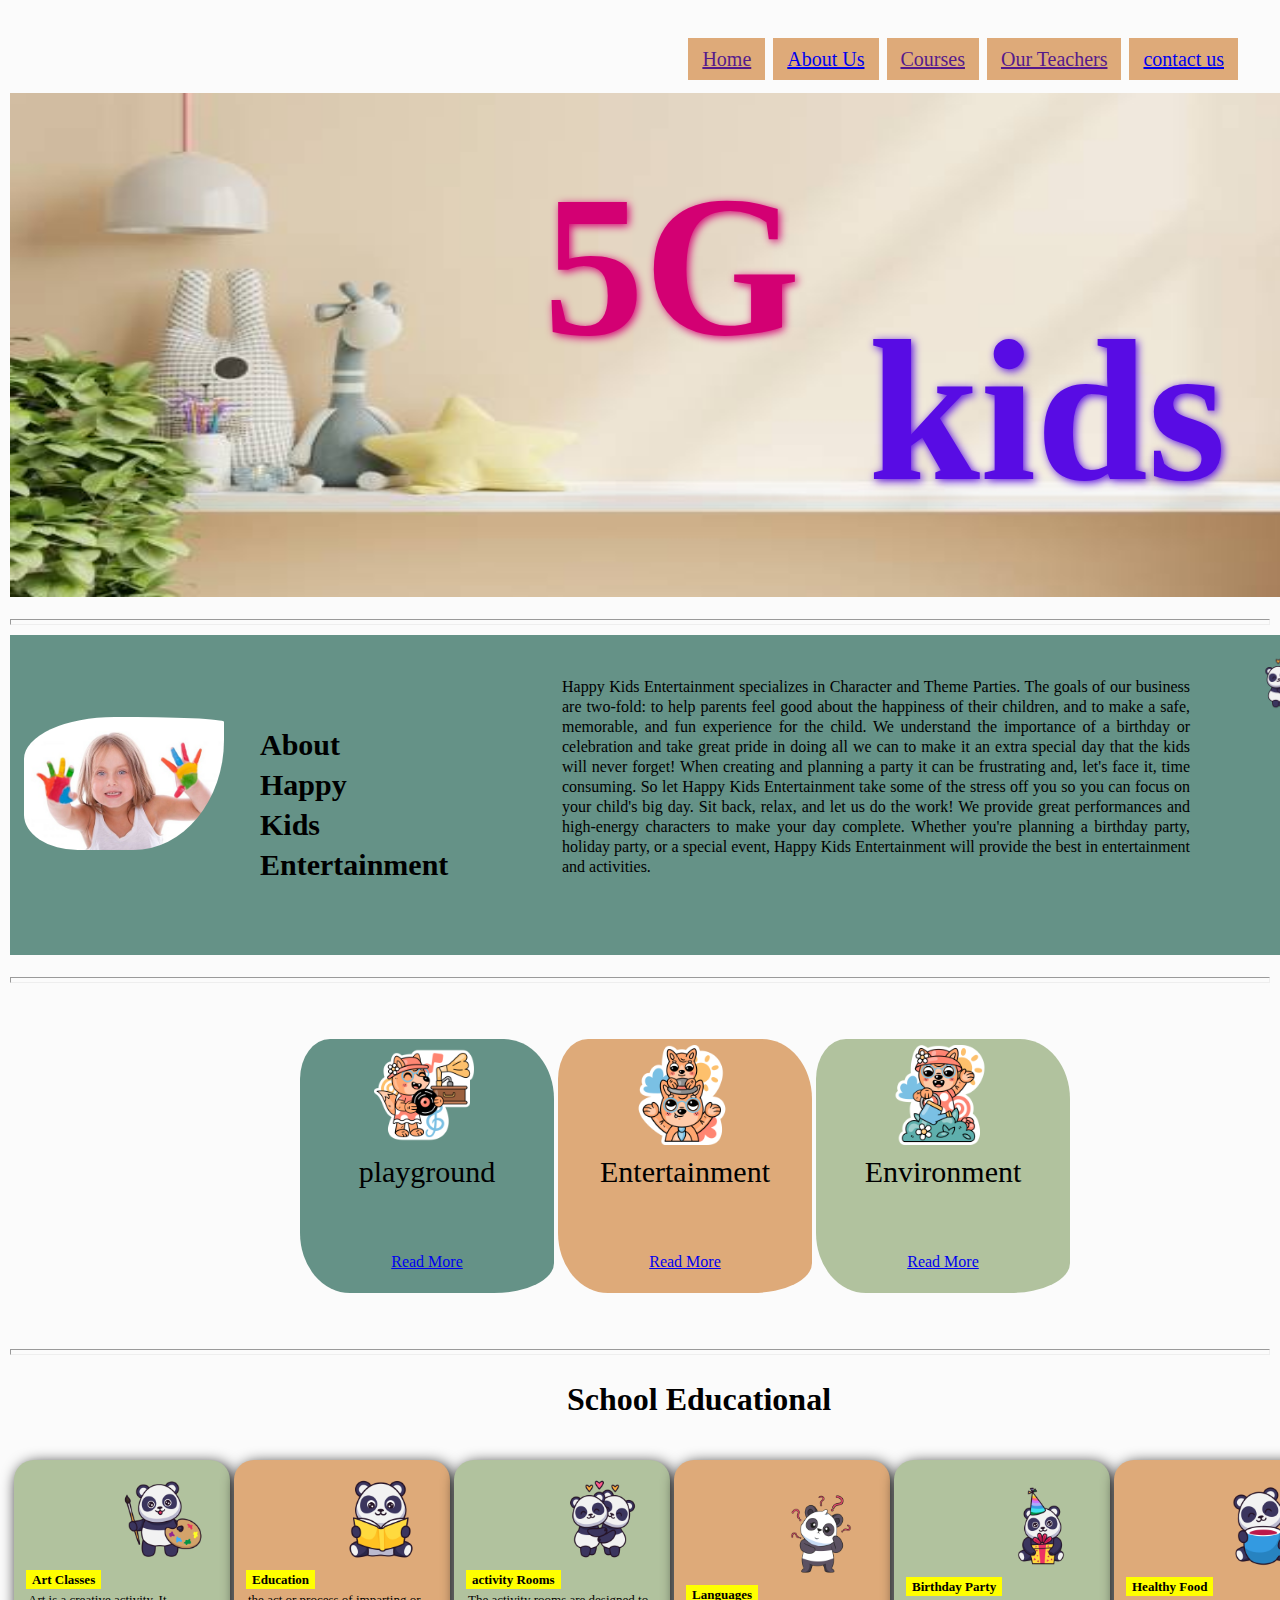
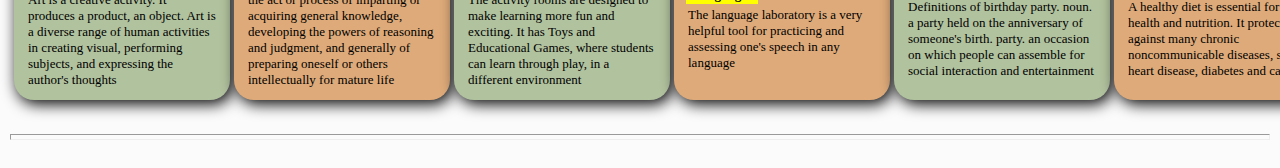
<file: index.html>
<!DOCTYPE html>
<html lang="en">
<head>
    <meta charset="UTF-8">
    <meta name="viewport" content="width=device-width, initial-scale=1.0">
    <title>5G kids</title>
    <link rel="icon" type="image" href="hi.png">
    <meta name="auther"content="Howaida Atia">
    <meta name="keywords"content="kids,5G,child">
    <meta"viewport">
    <link rel="stylesheet" href="style.css">
</head>
<body>
   <header>
    <div class="nav">
        <nav> 
            <ul>
               
              <li> <a href="">Home</a></li>
              <li> <a href="About.html">About Us</a></li>
              <li> <a href="">Courses</a></li>
              <li> <a href="">Our Teachers</a></li>
              <li> <a target="_blank" href="contact2.html">contact us</a></li>
            </ul>
           </nav>
    </div>
   </header>
   <section class="1">
    <div class="name">
        <h6>5G</h6>
    </div>
    <div class="name2">
        <h6>kids</h6>
    </div>
   </section>
   <br>
  <hr>
     <div class="container">
        <img src="happy-girl-with-paint-on-her-hands.jpg" alt="" class="img">
        <div class="big" >About Happy Kids Entertainment</div>
        <div class="small">Happy Kids Entertainment specializes in Character and Theme Parties. The goals of our business are two-fold: to help parents feel good about the happiness of their children, and to make a safe, memorable, and fun experience for the child.

            We understand the importance of a birthday or celebration and take great pride in doing all we can to make it an extra special day that the kids will never forget!
            
            When creating and planning a party it can be frustrating and, let's face it, time consuming. So let Happy Kids Entertainment take some of the stress off you so you can focus on your child's big day. Sit back, relax, and let us do the work!
            
            We provide great performances and high-energy characters to make your day complete. Whether you're planning a birthday party, holiday party, or a special event, Happy Kids Entertainment will provide the best in entertainment and activities.
        </div>
       <img src="panda (4).png" alt="icon" class="icon">
     </div> 
     <br>
     <hr>
       <div class="icons">
        <div class="div1">
          <img src="icon 1.png" alt="icon" class="icon1">
          <p class="title1">playground</p>
          <div class="Readmore"> <a  href="playground.html"> Read More</a></div>
        </div>
        <div class="div2">
            <img src="icon2.png" alt="icon" class="icon2">
            <p class="title2">Entertainment</p>
            <div class="Readmore"> <a  href="Entertainment.html"> Read More</a></div>
        </div>
        <div class="div3">
            <img src="icon3.png" alt="icon" class="icon3">
            <p class="title3">Environment</p>
            <div class="Readmore"> <a  href="Environment.html"> Read More</a></div>
        </div>
       </div>
       <hr>
       <div class="SchoolEducational">
        <h1>School Educational</h1>
       </div>
       <div class="schoolservers">
        <div class="ArtClasses">
          <img src="panda.png" class="imgpanda" >
          <mark ><strong>Art Classes</strong></mark>
          <p>Art is a creative activity. It produces a product, an object. Art is a diverse range of human activities in creating visual, performing subjects, and expressing the author's thoughts</p>
        </div>
        <div class="Education">
          <img src="panda (2).png" class="imgpanda" >
          <mark><strong>Education</strong></mark>
          <p>the act or process of imparting or acquiring general knowledge, developing the powers of reasoning and judgment, and generally of preparing oneself or others intellectually for mature life</p>
        </div>
        <div class="activityRooms">
          <img src="panda (4).png" class="imgpanda">
          <mark><strong>activity Rooms</strong></mark>
          <p>The activity rooms are designed to make learning more fun and exciting. It has Toys and Educational Games, where students can learn through play, in a different environment</p>
        </div>
        <div class="Languages">
          <img src="panda (5).png"  class="imgpanda">
          <mark><strong>Languages</strong></mark>
          <p>The language laboratory is a very helpful tool for practicing and assessing one's speech in any language</p>
        </div>
        <div class="BirthdayParty">
          <img src="panda (1).png"  class="imgpanda">
          <mark><strong>Birthday Party</strong></mark>
          <p>Definitions of birthday party. noun. a party held on the anniversary of someone's birth. party. an occasion on which people can assemble for social interaction and entertainment</p>
        </div>
        <div class="HealthyFood">
          <img src="panda (3).png" class="imgpanda">
          <mark><strong>Healthy Food</strong></mark>
          <p>A healthy diet is essential for good health and nutrition. It protects you against many chronic noncommunicable diseases, such as heart disease, diabetes and cancer</p>
        </div>
       </div>
       <hr>
       
    
   
    
   
</body>
</file>
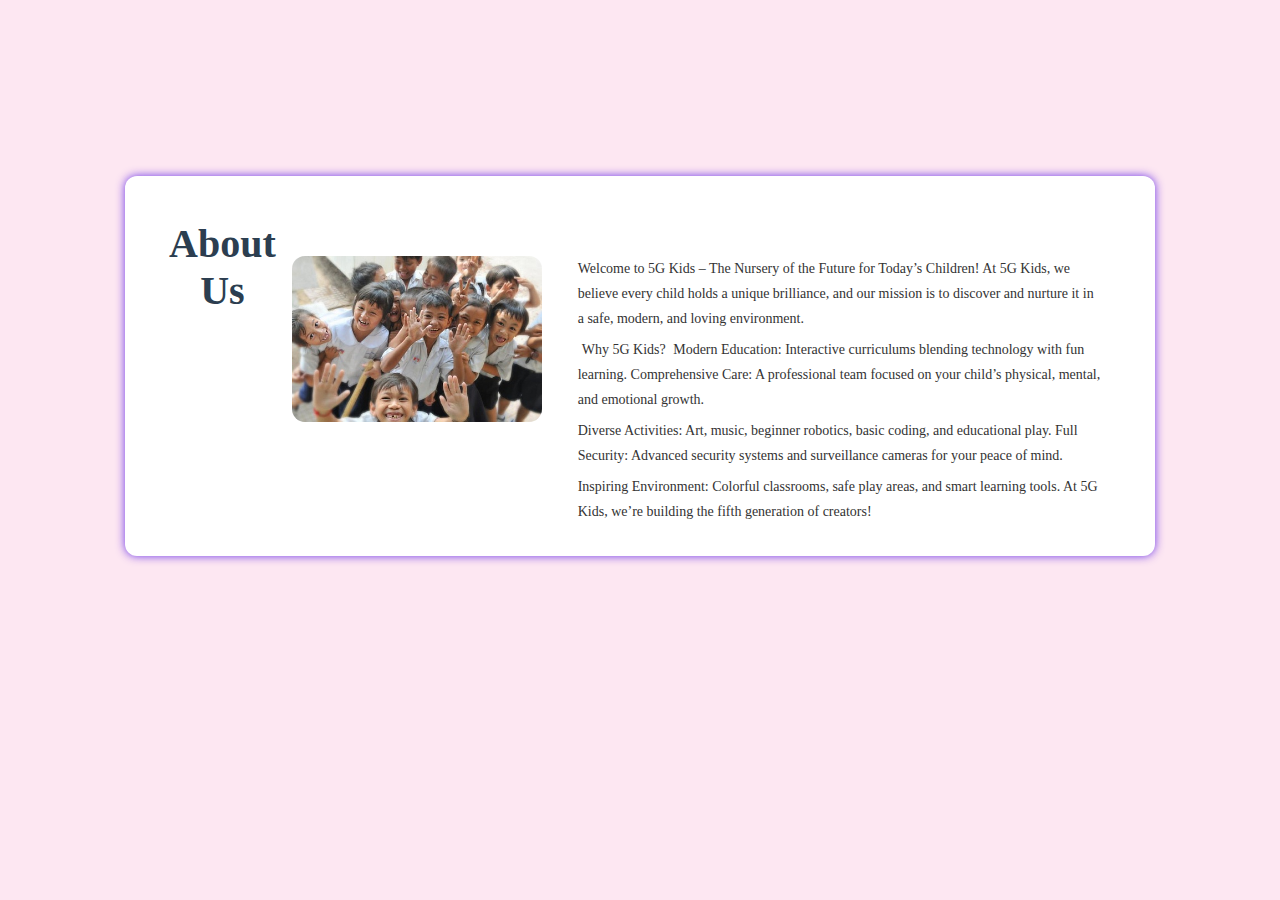
<file: About.html>
<!DOCTYPE html>
<html lang="en">
<head>
    <meta charset="UTF-8">
    <meta name="viewport" content="width=device-width, initial-scale=1.0">
    <title>About Us</title>
    <link rel="stylesheet" href="style.css">
</head>
<body>
    <!DOCTYPE html>
<html lang="en">
<head>
  <meta charset="UTF-8" />
  <meta name="viewport" content="width=device-width, initial-scale=1.0"/>
  <title>About Us</title>
  <style>
    body {
      margin: 0;
      margin-top: 120px;
      background-color: #f58cc036;
      color: #333;
    }

    .container {
      max-width: 950px;
      margin: 50px auto;
      padding: 40px;
      background-color: #ffffff;
      box-shadow: 0 0 10px rgba(78, 13, 230, 0.822);
      border-radius: 12px;
    }

    h1 {
      text-align: center;
      font-size: 40px;
      color: #2c3e50;
    }

    .about-content {
      display: flex;
      align-items: flex-start;
      gap: 20px;
      margin-top: 30px;
    }

    .about-image img {
      border-radius: 15px;
      width: 250px;
      height: auto;
      object-fit: cover;
    }

    .about-text {
      font-size: 14px;
      line-height: 25px;
    }

    @media (max-width: 768px) {
      .about-content {
        flex-direction: column;
        align-items: center;
      }

      .about-image img {
        width: 100%;
        max-width: 200px;
      }
    }
  </style>
</head>
<body>
  <div class="container">
    <h1>About Us</h1>
    <div class="about-content">
      <div class="about-image">
        <img src="happy-schoolkids.jpg" alt="Happy Kids" />
      </div>
      <div class="about-text">
        <p>Welcome to 5G Kids – The Nursery of the Future for Today’s Children! At 5G Kids, we believe every child holds a unique brilliance, and our mission is to discover and nurture it in a safe, modern, and loving environment.</p>
        <p><strong>Why 5G Kids?</strong> Modern Education: Interactive curriculums blending technology with fun learning. Comprehensive Care: A professional team focused on your child’s physical, mental, and emotional growth.</p>
        <p>Diverse Activities: Art, music, beginner robotics, basic coding, and educational play. Full Security: Advanced security systems and surveillance cameras for your peace of mind.</p>
        <p>Inspiring Environment: Colorful classrooms, safe play areas, and smart learning tools. At 5G Kids, we’re building the fifth generation of creators!</p>
      </div>
    </div>
  </div>
</body>
</html>
   
    
</body>
</html>
</file>
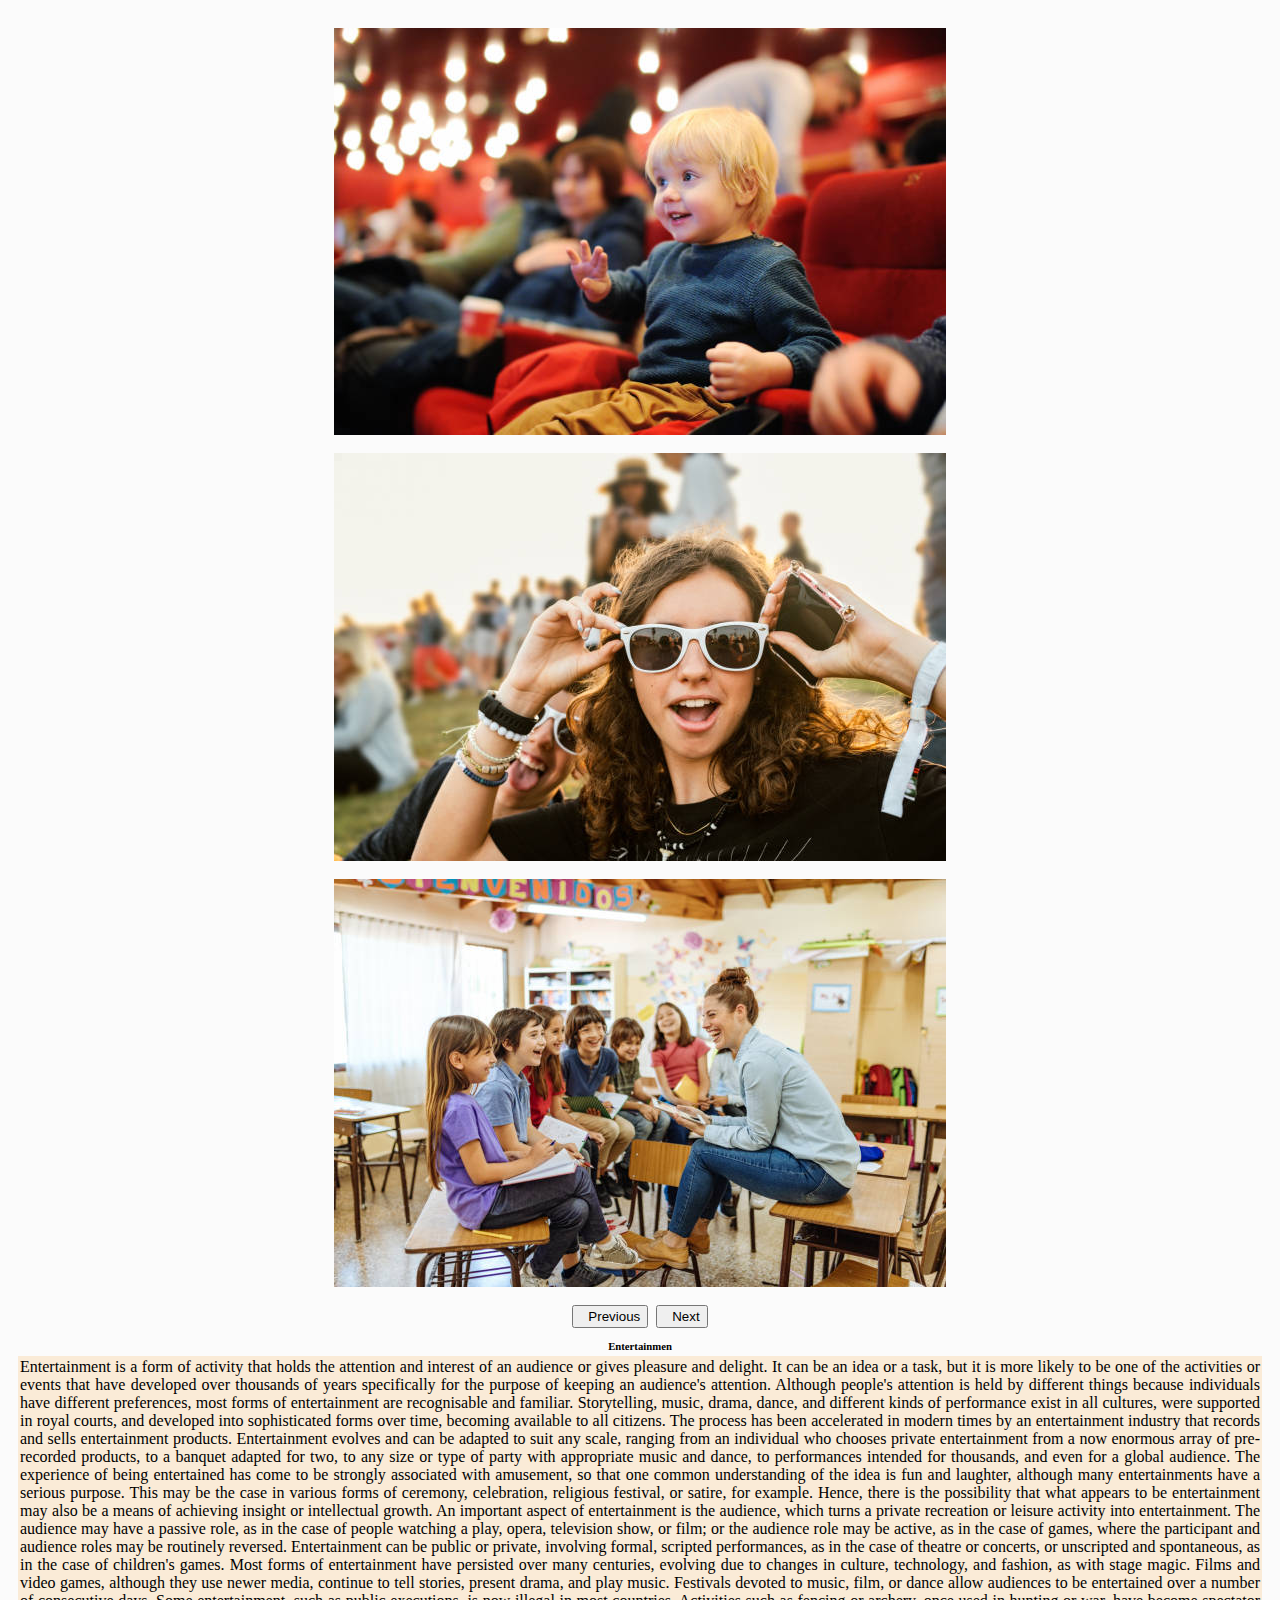
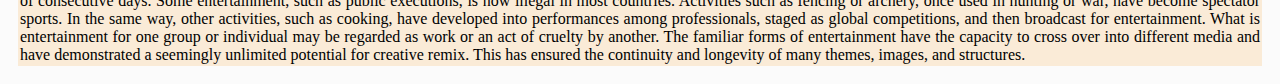
<file: Entertainment.html>
<!DOCTYPE html>
<html lang="en">
<head>
    <meta charset="UTF-8">
    <meta name="viewport" content="width=device-width, initial-scale=1.0">
    <title>Entertainment</title>
    <link href="https://cdn.jsdelivr.net/npm/bootstrap@5.3.5/dist/css/bootstrap.min.css" rel="stylesheet" integrity="sha384-SgOJa3DmI69IUzQ2PVdRZhwQ+dy64/BUtbMJw1MZ8t5HZApcHrRKUc4W0kG879m7" crossorigin="anonymous">
    <link rel="stylesheet" href="style.css">
</head>
<body>
    <center>
        <div id="carouselExample" class="carousel slide">
            <div class="carousel-inner">
              <div class="carousel-item active">
                <img src="enter1.jpg" class="d-block w-50" >
              </div>
              <div class="carousel-item">
                <img src="ente2.jpg" class="d-block w-50" >
              </div>
              <div class="carousel-item">
                <img src="enter3.jpg" class="d-block w-50" >
              </div>
            </div>
            <button class="carousel-control-prev" type="button" data-bs-target="#carouselExample" data-bs-slide="prev">
              <span class="carousel-control-prev-icon" aria-hidden="true"></span>
              <span class="visually-hidden">Previous</span>
            </button>
            <button class="carousel-control-next" type="button" data-bs-target="#carouselExample" data-bs-slide="next">
              <span class="carousel-control-next-icon" aria-hidden="true"></span>
              <span class="visually-hidden">Next</span>
            </button>
          </div>
          <div >
            <h6>Entertainmen</h6> 
             <p class="playground">Entertainment is a form of activity that holds the attention and interest of an audience or gives pleasure and delight. It can be an idea or a task, but it is more likely to be one of the activities or events that have developed over thousands of years specifically for the purpose of keeping an audience's attention.

                Although people's attention is held by different things because individuals have different preferences, most forms of entertainment are recognisable and familiar. Storytelling, music, drama, dance, and different kinds of performance exist in all cultures, were supported in royal courts, and developed into sophisticated forms over time, becoming available to all citizens. The process has been accelerated in modern times by an entertainment industry that records and sells entertainment products. Entertainment evolves and can be adapted to suit any scale, ranging from an individual who chooses private entertainment from a now enormous array of pre-recorded products, to a banquet adapted for two, to any size or type of party with appropriate music and dance, to performances intended for thousands, and even for a global audience.
                
                The experience of being entertained has come to be strongly associated with amusement, so that one common understanding of the idea is fun and laughter, although many entertainments have a serious purpose. This may be the case in various forms of ceremony, celebration, religious festival, or satire, for example. Hence, there is the possibility that what appears to be entertainment may also be a means of achieving insight or intellectual growth.
                
                An important aspect of entertainment is the audience, which turns a private recreation or leisure activity into entertainment. The audience may have a passive role, as in the case of people watching a play, opera, television show, or film; or the audience role may be active, as in the case of games, where the participant and audience roles may be routinely reversed. Entertainment can be public or private, involving formal, scripted performances, as in the case of theatre or concerts, or unscripted and spontaneous, as in the case of children's games. Most forms of entertainment have persisted over many centuries, evolving due to changes in culture, technology, and fashion, as with stage magic. Films and video games, although they use newer media, continue to tell stories, present drama, and play music. Festivals devoted to music, film, or dance allow audiences to be entertained over a number of consecutive days.
                
                Some entertainment, such as public executions, is now illegal in most countries. Activities such as fencing or archery, once used in hunting or war, have become spectator sports. In the same way, other activities, such as cooking, have developed into performances among professionals, staged as global competitions, and then broadcast for entertainment. What is entertainment for one group or individual may be regarded as work or an act of cruelty by another.
                
                The familiar forms of entertainment have the capacity to cross over into different media and have demonstrated a seemingly unlimited potential for creative remix. This has ensured the continuity and longevity of many themes, images, and structures.
                 </p>
           </div>
          <script src="https://cdn.jsdelivr.net/npm/bootstrap@5.3.5/dist/js/bootstrap.bundle.min.js" integrity="sha384-k6d4wzSIapyDyv1kpU366/PK5hCdSbCRGRCMv+eplOQJWyd1fbcAu9OCUj5zNLiq" crossorigin="anonymous"></script>
</body>
</html>
</file>
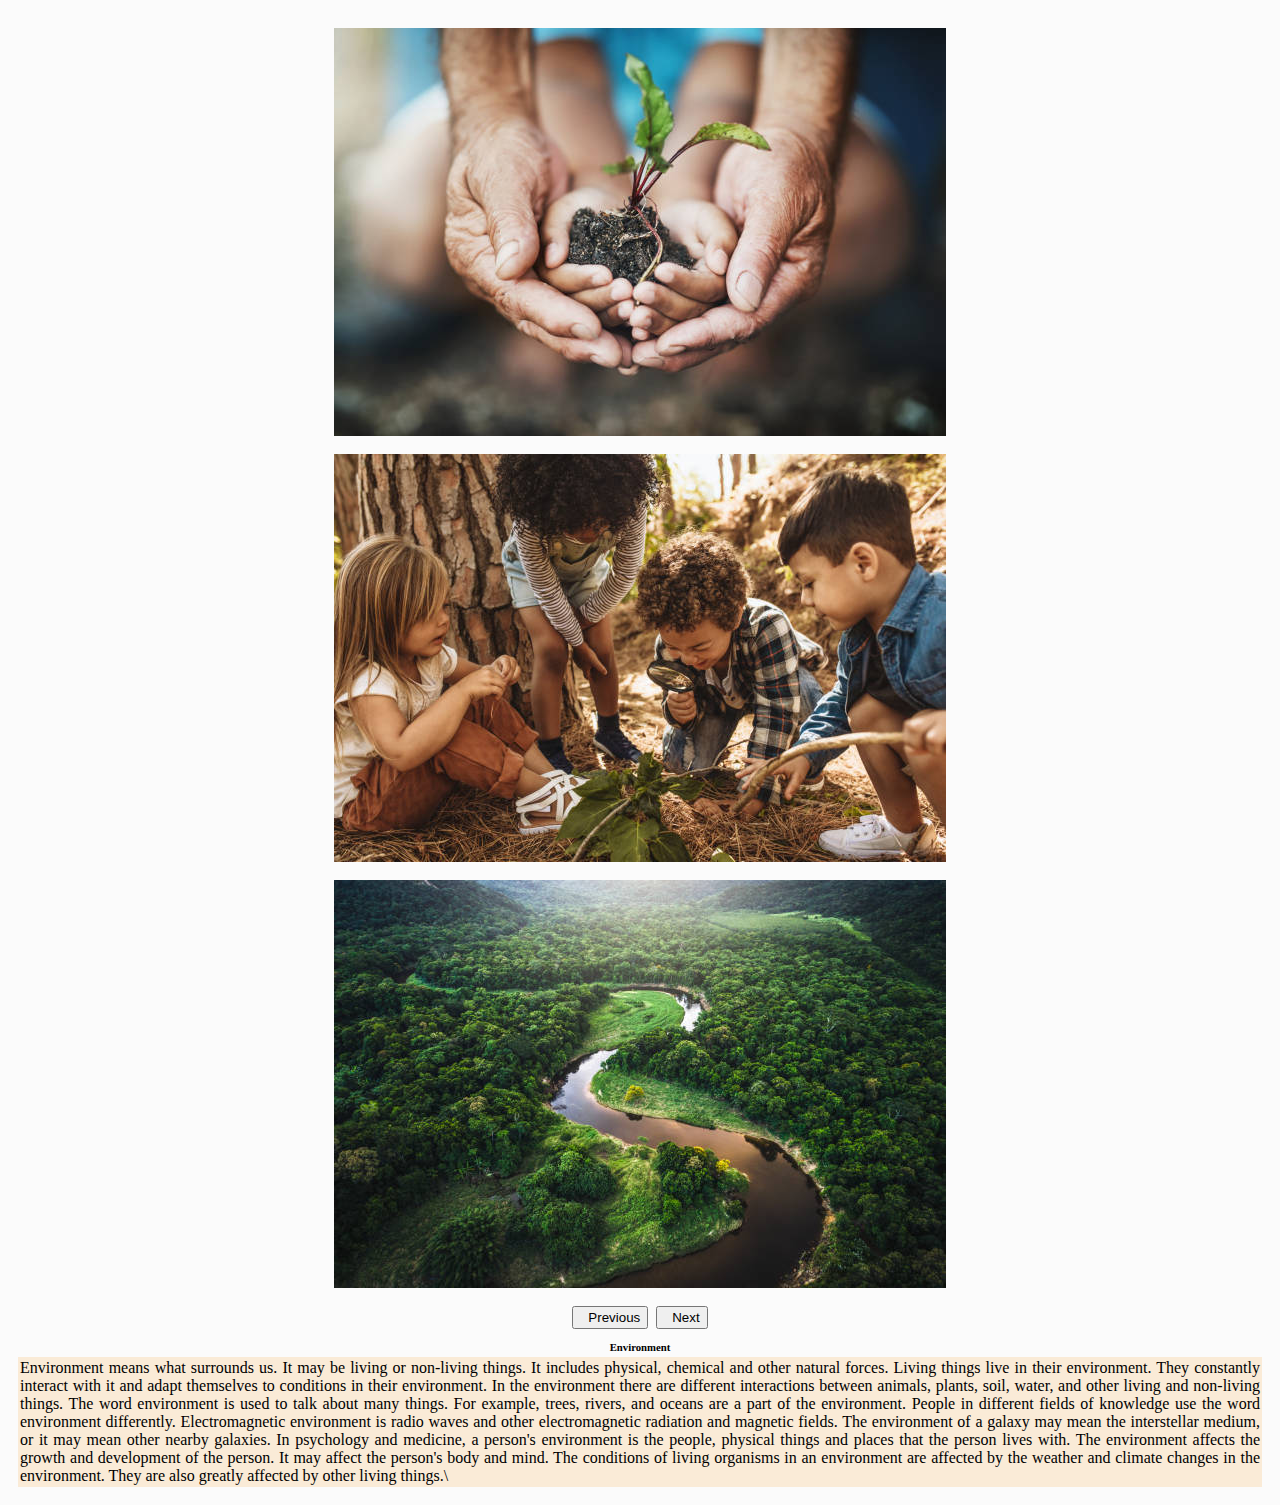
<file: Environment.html>
<!DOCTYPE html>
<html lang="en">
<head>
    <meta charset="UTF-8">
    <meta name="viewport" content="width=device-width, initial-scale=1.0">
    <title>Environment</title>
    <link href="https://cdn.jsdelivr.net/npm/bootstrap@5.3.5/dist/css/bootstrap.min.css" rel="stylesheet" integrity="sha384-SgOJa3DmI69IUzQ2PVdRZhwQ+dy64/BUtbMJw1MZ8t5HZApcHrRKUc4W0kG879m7" crossorigin="anonymous">
    <link rel="stylesheet" href="style.css">
</head>
<body>
    <center>
        <div id="carouselExample" class="carousel slide">
            <div class="carousel-inner">
              <div class="carousel-item active">
                <img src="env1.jpg" class="d-block w-50" >
              </div>
              <div class="carousel-item">
                <img src="env2.jpg" class="d-block w-50" >
              </div>
              <div class="carousel-item">
                <img src="env3.jpg" class="d-block w-50" >
              </div>
            </div>
            <button class="carousel-control-prev" type="button" data-bs-target="#carouselExample" data-bs-slide="prev">
              <span class="carousel-control-prev-icon" aria-hidden="true"></span>
              <span class="visually-hidden">Previous</span>
            </button>
            <button class="carousel-control-next" type="button" data-bs-target="#carouselExample" data-bs-slide="next">
              <span class="carousel-control-next-icon" aria-hidden="true"></span>
              <span class="visually-hidden">Next</span>
            </button>
          </div>
          <div >
           <h6>Environment</h6> 
            <p class="playground">Environment means what surrounds us. It may be living or non-living things. It includes physical, chemical and other natural forces. Living things live in their environment. They constantly interact with it and adapt themselves to conditions in their environment. In the environment there are different interactions between animals, plants, soil, water, and other living and non-living things. The word environment is used to talk about many things. For example, trees, rivers, and oceans are a part of the environment. People in different fields of knowledge use the word environment differently. Electromagnetic environment is radio waves and other electromagnetic radiation and magnetic fields. The environment of a galaxy may mean the interstellar medium, or it may mean other nearby galaxies.

                In psychology and medicine, a person's environment is the people, physical things and places that the person lives with. The environment affects the growth and development of the person. It may affect the person's body and mind.
                
                The conditions of living organisms in an environment are affected by the weather and climate changes in the environment. They are also greatly affected by other living things.\
                
                </p>
          </div>
       </center>
    
        
          <script src="https://cdn.jsdelivr.net/npm/bootstrap@5.3.5/dist/js/bootstrap.bundle.min.js" integrity="sha384-k6d4wzSIapyDyv1kpU366/PK5hCdSbCRGRCMv+eplOQJWyd1fbcAu9OCUj5zNLiq" crossorigin="anonymous"></script>
</body>
</html>
</file>
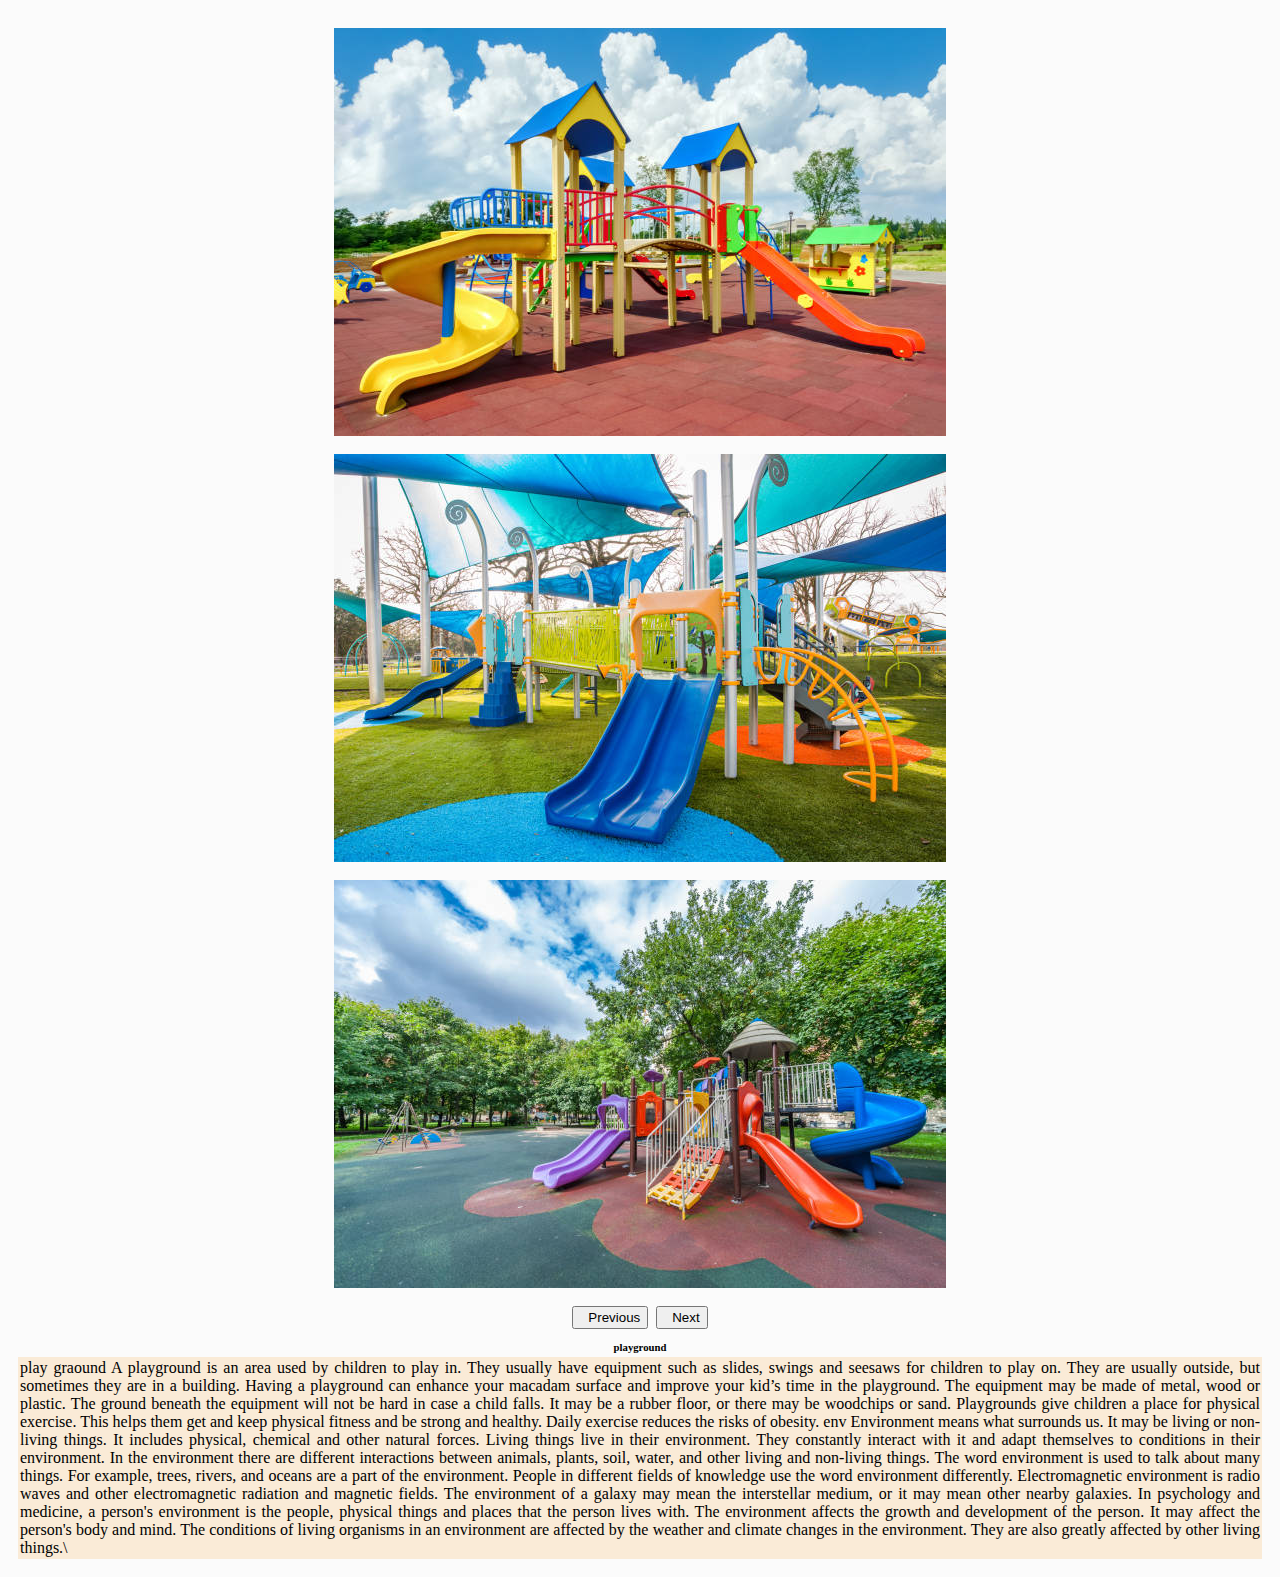
<file: playground.html>
<!DOCTYPE html>
<html lang="en">
<head>
    <meta charset="UTF-8">
    <meta name="viewport" content="width=device-width, initial-scale=1.0">
    <title>playground</title>
    <link href="https://cdn.jsdelivr.net/npm/bootstrap@5.3.5/dist/css/bootstrap.min.css" rel="stylesheet" integrity="sha384-SgOJa3DmI69IUzQ2PVdRZhwQ+dy64/BUtbMJw1MZ8t5HZApcHrRKUc4W0kG879m7" crossorigin="anonymous">
    <link rel="stylesheet" href="style.css">
</head>
<body>
   <center>
    <div id="carouselExample" class="carousel slide">
        <div class="carousel-inner">
          <div class="carousel-item active">
            <img src="play1.jpg" class="d-block w-50" >
          </div>
          <div class="carousel-item">
            <img src="play 2.jpg" class="d-block w-50" >
          </div>
          <div class="carousel-item">
            <img src="play3.jpg" class="d-block w-50" >
          </div>
        </div>
        <button class="carousel-control-prev" type="button" data-bs-target="#carouselExample" data-bs-slide="prev">
          <span class="carousel-control-prev-icon" aria-hidden="true"></span>
          <span class="visually-hidden">Previous</span>
        </button>
        <button class="carousel-control-next" type="button" data-bs-target="#carouselExample" data-bs-slide="next">
          <span class="carousel-control-next-icon" aria-hidden="true"></span>
          <span class="visually-hidden">Next</span>
        </button>
      </div>
      <div >
       <h6> playground</h6> 
        <p class="playground">play graound
            A playground is an area used by children to play in. They usually have equipment such as slides, swings and seesaws for children to play on. They are usually outside, but sometimes they are in a building. Having a playground can enhance your macadam surface and improve your kid’s time in the playground.
            
            The equipment may be made of metal, wood or plastic. The ground beneath the equipment will not be hard in case a child falls. It may be a rubber floor, or there may be woodchips or sand.
            
            Playgrounds give children a place for physical exercise. This helps them get and keep physical fitness and be strong and healthy. Daily exercise reduces the risks of obesity.
            env
            Environment means what surrounds us. It may be living or non-living things. It includes physical, chemical and other natural forces. Living things live in their environment. They constantly interact with it and adapt themselves to conditions in their environment. In the environment there are different interactions between animals, plants, soil, water, and other living and non-living things. The word environment is used to talk about many things. For example, trees, rivers, and oceans are a part of the environment. People in different fields of knowledge use the word environment differently. Electromagnetic environment is radio waves and other electromagnetic radiation and magnetic fields. The environment of a galaxy may mean the interstellar medium, or it may mean other nearby galaxies.
            
            In psychology and medicine, a person's environment is the people, physical things and places that the person lives with. The environment affects the growth and development of the person. It may affect the person's body and mind.
            
            The conditions of living organisms in an environment are affected by the weather and climate changes in the environment. They are also greatly affected by other living things.\
            </p>
      </div>
   </center>

    
      <script src="https://cdn.jsdelivr.net/npm/bootstrap@5.3.5/dist/js/bootstrap.bundle.min.js" integrity="sha384-k6d4wzSIapyDyv1kpU366/PK5hCdSbCRGRCMv+eplOQJWyd1fbcAu9OCUj5zNLiq" crossorigin="anonymous"></script>
    </body>
</body>
</html>
</file>
<file: style.css>
*{
   margin: 2px;; 
   padding: 2px; ;
}
body{
    background-color: #FBFBFB;
   
}


.nav {
   
    list-style-type: none;
    text-align: right; 
    padding:10px 15px;
    margin: 0px 5px;
    display: block;
    
  }
  
  
.nav li {
    background-color: #DEAA79;
    color: #fff;
    display: inline;
    font-size: 20px;
    padding: 10px;
   
  }
section{
    background-image: url("background.jpg");
    direction: rtl;
    width: 1320px ;
    height: 500px;
    background-size: 100% 100%;
   
    background-repeat: no-repeat, repeat;
}
.name{
    
    opacity: 100%;
    font-size:300px;
    text-align: center;
    text-shadow: 2px 2px 8px;
    text-transform: inherit;
    padding-top: 50px;
    color: #d30073;
    
}
.name2{
    opacity: 100%;
    font-size: 300px;
    text-align: end;
    text-shadow: 100px;
    text-align:right;
    margin-right: 100px;
    line-height: 30px;
   color: #580ce4;
   text-shadow: 2px 2px 8px;
}

.form {
    margin: 50px;
    display: flex;
    flex-direction: column;
    gap: 10px;
    max-width: 350px;
    padding: 60px;
    border-radius:60px;
    background-color: whitesmoke;
    color: #212121;
    border: 3px solid #333;
    padding-left: 300px;
    padding-right: 300px;
    margin-left: 250px;
  }
  
  .title {
    font-size: 28px;
    font-weight: 600;
    letter-spacing: -1px;
    position: relative;
    display: flex;
    align-items: center;
    padding-left: 30px;
    color: #d30073;
  }
  
  .title::before {
    width: 18px;
    height: 18px;
  }
  
  .title::after {
    width: 18px;
    height: 18px;
    animation: pulse 1s linear infinite;
  }
  
  .title::before,
  .title::after {
    position: absolute;
    content: "";
    height: 16px;
    width: 16px;
    border-radius: 50%;
    left: 0px;
    background-color: #d30073;
  }
  
  .message,
  .signin {
    font-size: 14.5px;
    color: #333;
  }
  
  .signin {
    text-align: center;
  }
  
  .signin a:hover {
    text-decoration: underline green;
  }
  
  .signin a {
    color: #d30073;
  }
  
  .flex {
    display: flex;
    width: 100%;
    gap: 6px;
  }
  
  .form label {
    position: relative;
  }
  
  .form label .input {
    background-color: #333;
    color: #fff;
    width: 100%;
    padding: 20px 05px 05px 10px;
    outline: 0;
    border: 1px solid rgba(105, 105, 105, 0.397);
    border-radius: 10px;
  }
  
  .form label .input + span {
    color: rgba(255, 255, 255, 0.5);
    position: absolute;
    left: 10px;
    top: 0px;
    font-size: 0.9em;
    cursor: text;
    transition: 0.3s ease;
  }
  
  .form label .input:placeholder-shown + span {
    top: 12.5px;
    font-size: 0.9em;
  }
  
  .form label .input:focus + span,
  .form label .input:valid + span {
    color: #d30073;
    top: 0px;
    font-size: 0.7em;
    font-weight: 600;
  }
  
  .input {
    font-size: medium;
  }
  
  .submit {
    border: none;
    outline: none;
    padding: 10px;
    border-radius: 10px;
    color: #d30073;
    font-size: 16px;
    transform: 0.3s ease;
    background-color: whitesmoke;
    border: 1px solid #d30073;
  }
  
  .submit:hover {
    background-color: #d30073;
    color: whitesmoke;
  }
  
  @keyframes pulse {
    from {
      transform: scale(0.9);
      opacity: 1;
    }
  
    to {
      transform: scale(1.8);
      opacity: 0;
    }
  }
  
  
  
  .container{
    margin-top: 10px;
    padding-top: 20px;
    background-color: #659287;
    width: 1300px ;
    height: 300px;
    background-size: 100% 100%;
    font-weight: 100;
    font-size: 50px;
    display: flex;
    align-items: flex-start;
    gap: 20;
    padding: 10px;
   
  }
  .big{
    margin-top: 20px;
   padding-top: 50px;
    height: 100px;
    font-weight: bold;
    font-size: 30px;
    width: 150px;
    line-height:40px;
    margin: 30px;
  }
  .small{
   
    font-size: 16px;
    line-height: 20px;
    max-width: 900px;
    padding: 60px;
    margin-left: 60px;
    text-align:justify;
    padding-top: 30px;
    
  }
  .icon{
    width: 60px;
    height:60px ;
    margin-top: 5px;
    flex-shrink: 0;
  }
  .img{
    padding-top: 70px;
    width: 200px;
    height: auto;
    border: 5px ;
    border: solid;
    border: #f5a623;
    border-radius:50% 60% 50% 30% /60% 40% 60% 20%;
  }
  .icons{
    
    padding-left: 250px;
    display: flex;
    margin: 50px 40px 50px;
    display: inline-flex;

  }
.icon1{
   padding-left:70px;
    height: 100px;
    
}
.div1{
    border-radius: 30px 50px 60px/40px 60px 30px;
    width: 250px;
    height: 250px;
    background-color: #659287;
}
.div2{
    border-radius: 30px 50px 60px/40px 60px 30px;
    width: 250px;
    height: 250px;
    background-color: #DEAA79;
}
.div3{
    border-radius: 30px 50px 60px/40px 60px 30px;
    width: 250px;
    height: 250px;
    background-color: #B1C29E;
}
.icon2{
    padding-left:70px;
    height: 100px;
}
.icon3{
    padding-left:70px;
    height: 100px;
}
.title1{
    font-size:30px;
    text-align: center;
    margin-top:20px 30px 10px;
   padding-top: 0px;
}
.title2{
    font-size:30px;
    text-align: center;
    margin-top:20px 30px 10px;
   padding-top: 0px;
}
.title3{
    font-size:30px;
    text-align: center;
    margin-top:20px 30px 10px;
   padding-top: 0px;
}
.Readmore{
   text-align: center;
   margin: 60px;
}
.carousel slide{
    padding-left: 100px;
    margin-left: 200px;
    align-items: center;
}
.playground{
    background-color: antiquewhite;
    text-align: justify;
}
.nameabout{
    
    font-size: 100px;
}
   .imgabout{
    margin-right: 100px;
    padding-top: 20px;
    width: 300px;
    height: auto;
    border: 5px ;
    border: solid;
    border: hsl(37, 85%, 55%);
    border-radius:50% 60% 50% 30% /60% 40% 60% 20%;
   }
  .SchoolEducational{
    
    text-align: center;
    padding-left:120px;
    padding-top: 20px;
    
  }
 .schoolservers{
  display:inline-flexbox;
  
  width: 1320px;
  display: inline-flex;
  height: 270px;
  padding-top: 30px;
  
 }
 .ArtClasses{
  background-color: #B1C29E;
  padding: 10px;
  border-radius: 20px;
  box-shadow: 3px 4px 15px;
  display: flexbox;
  width: 250px ;
  height: 220px;
  align-items: center;
  align-content: center;
  font-size: small;
  
 }
 .imgpanda{
  width: 90px;
  height: 90px;
 margin-left: 90px;
  align-items: center;
 }
 .Education{
  background-color: #DEAA79;
  padding: 10px;
  border-radius: 20px;
  box-shadow: 3px 4px 15px;
  display: flexbox;
  width: 250px ;
  height: 220px;
  align-items: center;
  align-content: center;
  font-size: small;
 }
 .activityRooms{
  background-color: #B1C29E;
  padding: 10px;
  border-radius: 20px;
  box-shadow: 3px 4px 15px;
  display: flexbox;
  width: 250px ;
  height: 220px;
  align-items: center;
  align-content: center;
  font-size: small;
 }
.Languages{
  background-color: #DEAA79;
  padding: 10px;
  border-radius: 20px;
  box-shadow: 3px 4px 15px;
  display: flexbox;
  width: 250px ;
  height: 220px;
  align-items: center;
  align-content: center;
  font-size: small;
}
.BirthdayParty{
  background-color: #B1C29E;
  padding: 10px;
  border-radius: 20px;
  box-shadow: 3px 4px 15px;
  display: flexbox;
  width: 250px ;
  height: 220px;
  align-items: center;
  align-content: center;
  font-size: small;
}
.HealthyFood{
  background-color: #DEAA79;
  padding: 10px;
  border-radius: 20px;
  box-shadow: 3px 4px 15px;
  display: flexbox;
  width: 250px ;
  height: 220px;
  align-items: center;
  align-content: center;
  font-size: small;
}
</file>
